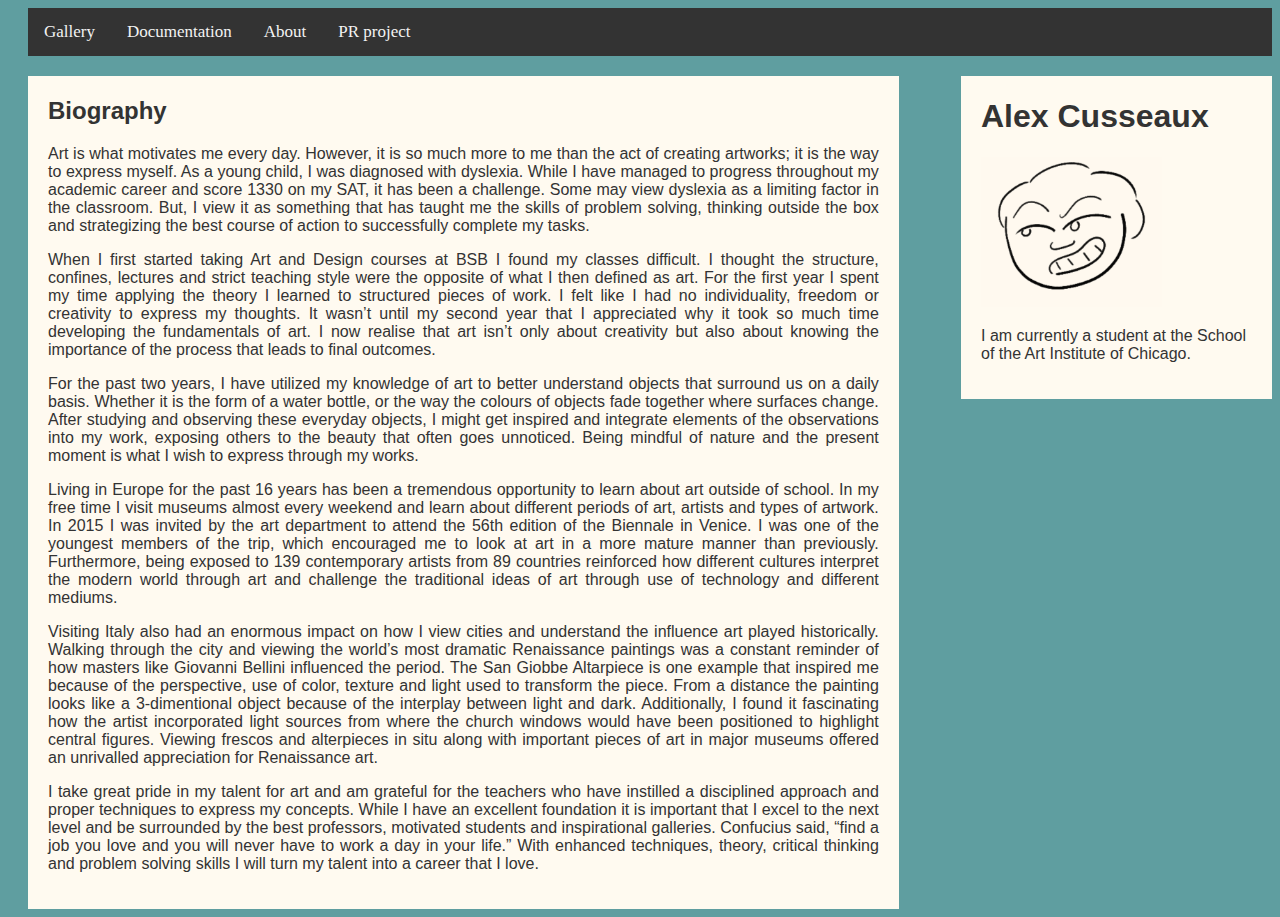
<file: index.html>
<!DOCTYPE html>
<html>
  <head>
    <!-- this meta tag tells the browser to use the unicode character set -->
    <!-- so u can use characters beyond the ones found in ur keyboard,  -->
    <!-- for ex: ñ, 悆 or ☺  -->
    <meta charset="utf-8" />
    <!-- this meta tag is a description of ur page -->
    <!-- it shows up in search results or when shared on social media -->
    <meta name="description" content="My cool website!">

    <meta name="author" content="Alex Cusseaux">
    <!-- this is so ur page looks good on mobile -->
    <meta name="viewport" content="width=device-width, initial-scale=1">
    <!-- this is for the little icon that shows up in the browser tab -->
    <!-- this assumes u have a file called "favicon.ico" -->
    <link rel="icon" type="image/x-icon"  href="images/Me.jpg">

    <!-- all above is from http://m3t4.media/notes/html-css.html -->



    <link rel="stylesheet" type="text/css" href="PropperStyleSheet.css">
    <title>My Written Portfolio</title>
  </head>

  <div class="topnav">
    <!-- <a class="active" href="#home">Home</a> -->
    <a href="gallery.html">Gallery</a>
    <a href="documentation.html">Documentation</a>
    <a href="index.html">About</a>
    <a href="PRdocumentation.html">PR project</a>
  </div>

  <body>
    <div class ="row">
      <div class ="leftcolumn">
        <div class = "card">
          <div class = "biography">
            <h2>Biography</h2>
            <p>
              Art is what motivates me every day. However, it is so much more to me than the act of creating artworks; it is the way to express myself. As a young child, I was diagnosed with dyslexia. While I have managed to progress throughout my academic career and score 1330 on my SAT, it has been a challenge. Some may view dyslexia as a limiting factor in the classroom. But, I view it as something that has taught me the skills of problem solving, thinking outside the box and strategizing the best course of action to successfully complete my tasks.
            </p>

            <p>
              When I first started taking Art and Design courses at BSB I found my classes difficult. I thought the structure, confines, lectures and strict teaching style were the opposite of what I then defined as art. For the first year I spent my time applying the theory I learned to structured pieces of work. I felt like I had no individuality, freedom or creativity to express my thoughts. It wasn’t until my second year that I appreciated why it took so much time developing the fundamentals of art. I now realise that art isn’t only about creativity but also about knowing the importance of the process that leads to final outcomes.
            </p>

            <p>
              For the past two years, I have utilized my knowledge of art to better understand objects that surround us on a daily basis. Whether it is the form of a water bottle, or the way the colours of objects fade together where surfaces change. After studying and observing these everyday objects, I might get inspired and integrate elements of the observations into my work, exposing others to the beauty that often goes unnoticed. Being mindful of nature and the present moment is what I wish to express through my works.
            </p>

            <p>
              Living in Europe for the past 16 years has been a tremendous opportunity to learn about art outside of school. In my free time I visit museums almost every weekend and learn about different periods of art, artists and types of artwork. In 2015 I was invited by the art department to attend the 56th edition of the Biennale in Venice. I was one of the youngest members of the trip, which encouraged me to look at art in a more mature manner than previously. Furthermore, being exposed to    139 contemporary artists from 89 countries reinforced how different cultures interpret the modern world through art and challenge the traditional ideas of art through use of technology and different mediums.
            </p>

            <p>
              Visiting Italy also had an enormous impact on how I view cities and understand the influence art played historically. Walking through the city and viewing the world’s most dramatic Renaissance paintings was a constant reminder of how masters like Giovanni Bellini influenced the period. The San Giobbe Altarpiece is one example that inspired me because of the perspective, use of color, texture and light used to transform the piece. From a distance the painting looks like a 3-dimentional object because of the interplay between light and dark. Additionally, I found it fascinating how the artist incorporated light sources from where the church windows would have been positioned to highlight central figures. Viewing frescos and alterpieces in situ along with important pieces of art in major museums offered an unrivalled appreciation for Renaissance art.
            </p>

            <p>
              I take great pride in my talent for art and am grateful for the teachers who have instilled a disciplined approach and proper techniques to express my concepts. While I have an excellent foundation it is important that I excel to the next level and be surrounded by the best professors, motivated students and inspirational galleries. Confucius said, “find a job you love and you will never have to work a day in your life.” With enhanced techniques, theory, critical thinking and problem solving skills I will turn my talent into a career that I love.
            </p>
          </div>
        </div>
      </div>

      <div class = "rightcolumn">
        <div class = "card">
          <div class=" biography">
            <h1>Alex Cusseaux</h1>
            <img src= "images/Me_2.jpg" style="height:150px;">
            <p> I am currently a student at the School of the Art Institute of Chicago.</p>
          </div>
        </div>
      </div>
    </div>
  </body>
</html>
</file>
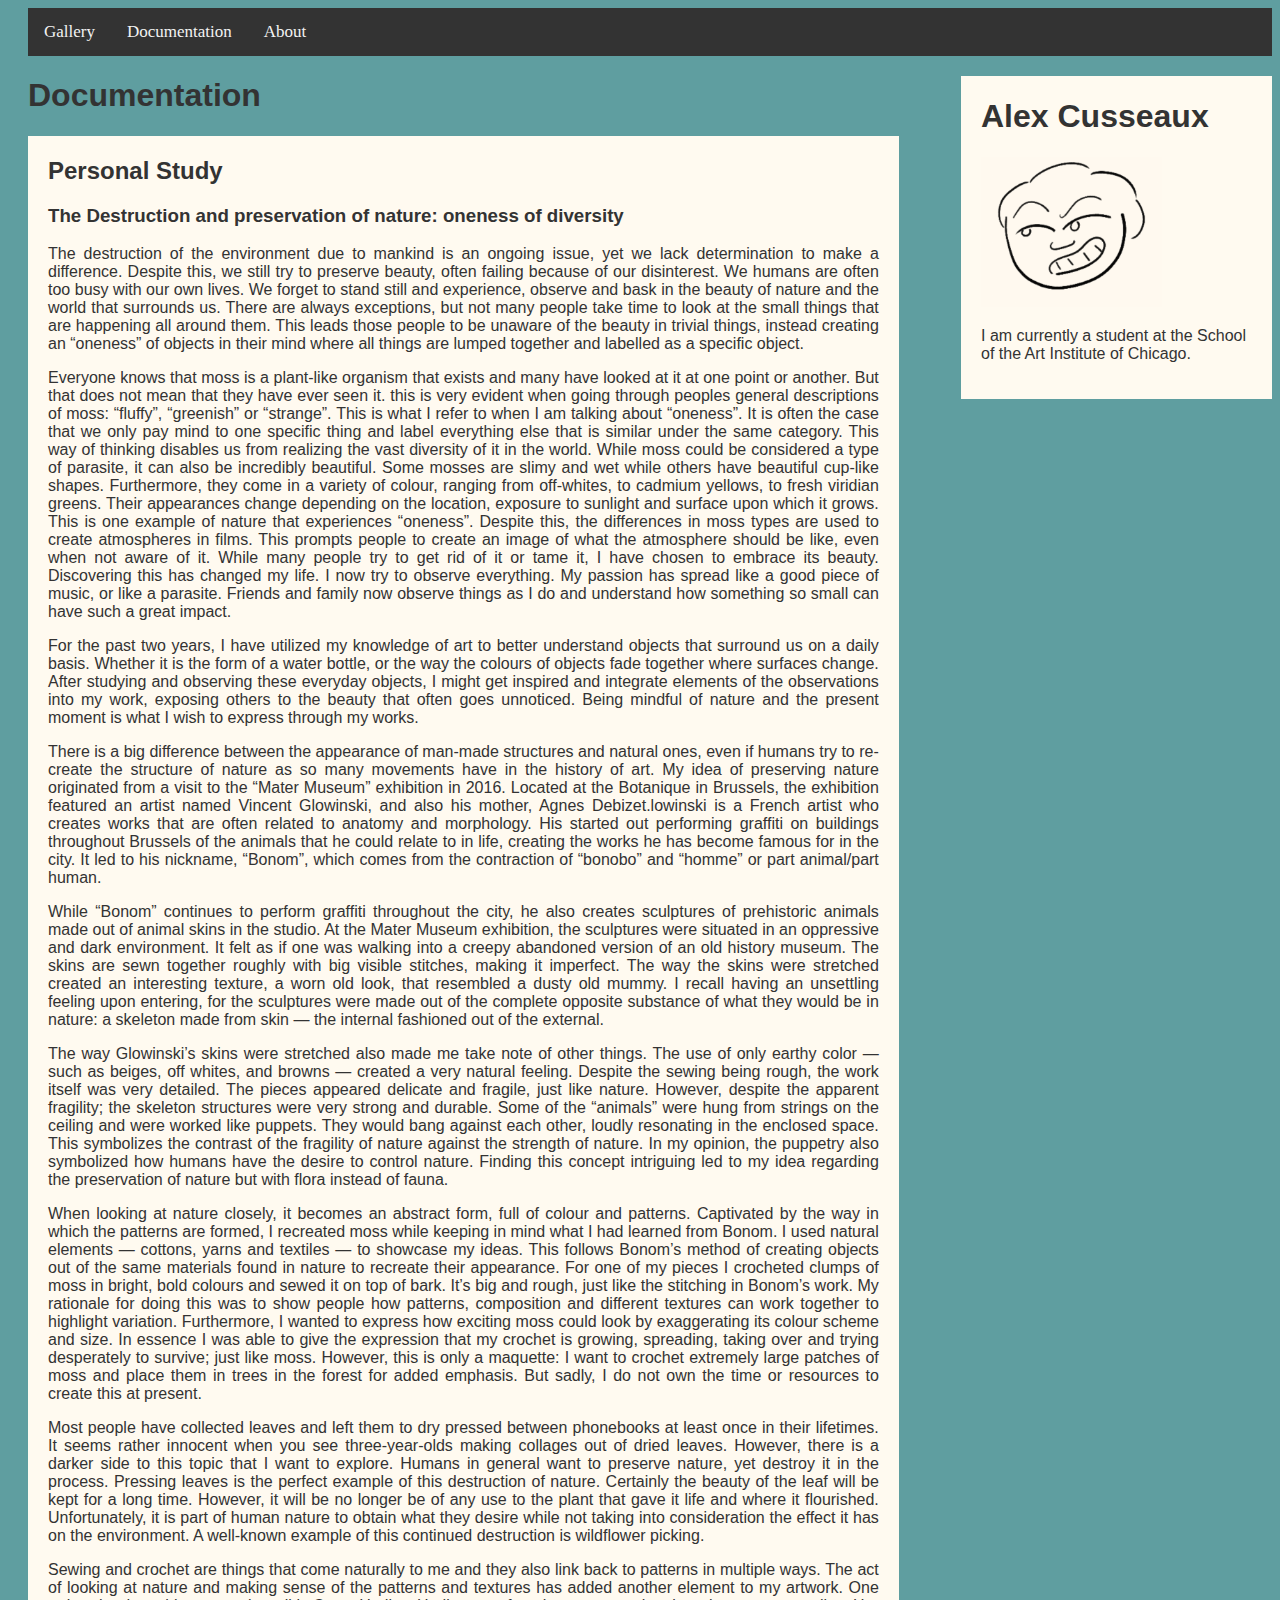
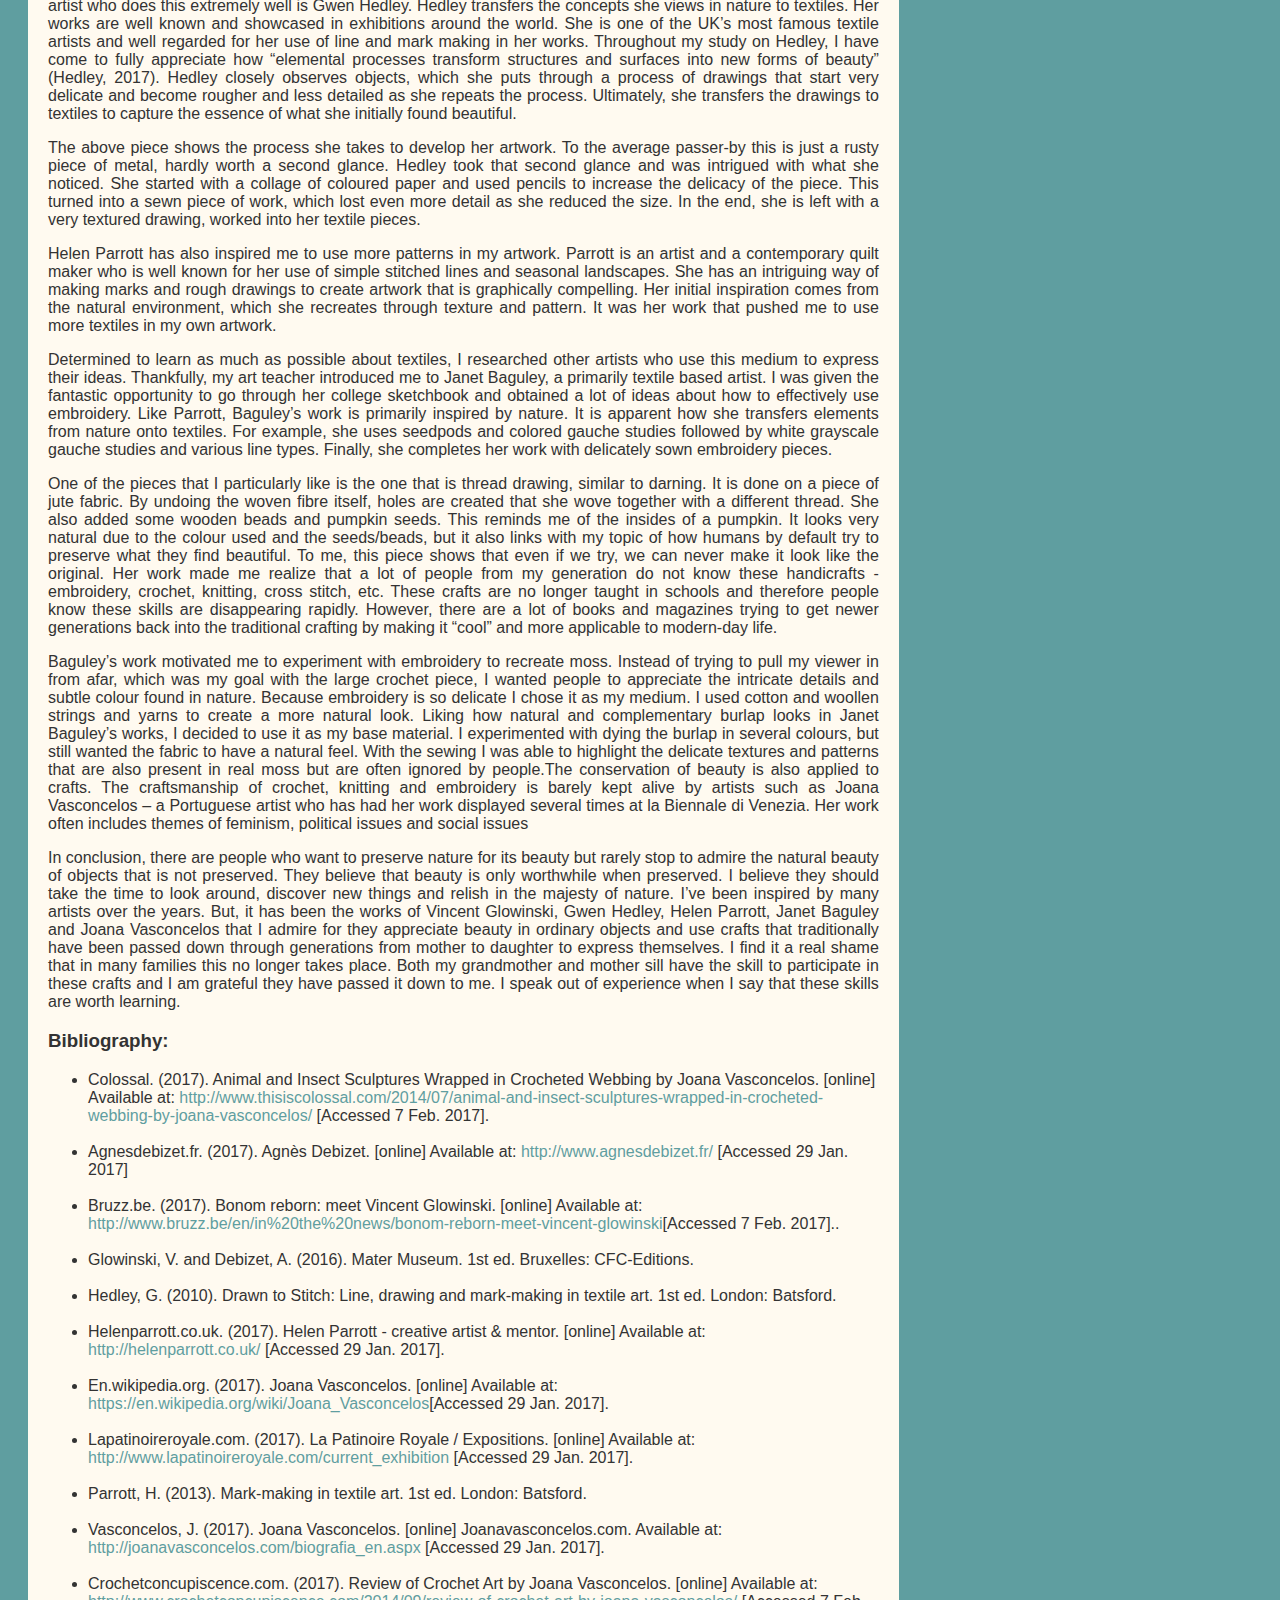
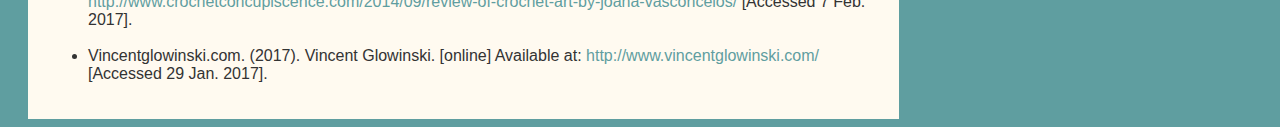
<file: documentation.html>
<!DOCTYPE html>
<html>
  <head>
    <!-- so u can use characters beyond the ones found in ur keyboard,  -->
    <!-- for ex: ñ, 悆 or ☺  -->
    <meta charset="utf-8" />
    <!-- this meta tag is a description of ur page -->
    <!-- it shows up in search results or when shared on social media -->
    <meta name="description" content="My cool website!">

    <meta name="author" content="Alex Cusseaux">
    <!-- this is so ur page looks good on mobile -->
    <meta name="viewport" content="width=device-width, initial-scale=1">
    <!-- this is for the little icon that shows up in the browser tab -->
    <!-- this assumes u have a file called "favicon.ico" -->
    <link rel="icon" type="image/x-icon"  href="images/Me.jpg">
    <!-- all above is from http://m3t4.media/notes/html-css.html -->
    <link rel="stylesheet" type="text/css" href="PropperStyleSheet.css">
    <title>My Written Portfolio</title>
  </head>

  <div class="topnav">
    <!-- <a class="active" href="#home">Home</a> -->
    <a href="gallery.html">Gallery</a>
    <a href="documentation.html">Documentation</a>
    <a href="index.html">About</a>
  </div>

  <body>
    <div class ="row">
      <div class ="leftcolumn">
      <h1>Documentation</h1>
        <div class = "card">
          <div class = "biography">
            <h2>Personal Study</h2>
            <h3>The Destruction and preservation of nature: oneness of diversity</h3>
            <p>
              The destruction of the environment due to mankind is an ongoing issue, yet we lack determination to make a difference. Despite this, we still try to preserve beauty, often failing because of our disinterest. We humans are often too busy with our own lives. We forget to stand still and experience, observe and bask in the beauty of nature and the world that surrounds us. There are always exceptions, but not many people take time to look at the small things that are happening all around them. This leads those people to be unaware of the beauty in trivial things, instead creating an “oneness” of objects in their mind where all things are lumped together and labelled as a specific object.
            </p>

            <p>
              Everyone knows that moss is a plant-like organism that exists and many have looked at it at one point or another. But that does not mean that they have ever seen it. this is very evident when going through peoples general descriptions of moss:  “fluffy”,  “greenish” or “strange”. This is what I refer to when I am talking about “oneness”. It is often the case that we only pay mind to one specific thing and label everything else that is similar under the same category. This way of thinking disables us from realizing the vast diversity of it in the world. While moss could be considered a type of parasite, it can also be incredibly beautiful. Some mosses are slimy and wet while others have beautiful cup-like shapes. Furthermore, they come in a variety of colour, ranging from off-whites, to cadmium yellows, to fresh viridian greens.  Their appearances change depending on the location, exposure to sunlight and surface upon which it grows. This is one example of nature that experiences “oneness”. Despite this, the differences in moss types are used to create atmospheres in films. This prompts people to create an image of what the atmosphere should be like, even when not aware of it. While many people try to get rid of it or tame it, I have chosen to embrace its beauty. Discovering this has changed my life. I now try to observe everything. My passion has spread like a good piece of music, or like a parasite. Friends and family now observe things as I do and understand how something so small can have such a great impact.
            </p>

            <p>
              For the past two years, I have utilized my knowledge of art to better understand objects that surround us on a daily basis. Whether it is the form of a water bottle, or the way the colours of objects fade together where surfaces change. After studying and observing these everyday objects, I might get inspired and integrate elements of the observations into my work, exposing others to the beauty that often goes unnoticed. Being mindful of nature and the present moment is what I wish to express through my works.
            </p>

            <p>
              There is a big difference between the appearance of man-made structures and natural ones, even if humans try to re-create the structure of nature as so many movements have in the history of art. My idea of preserving nature originated from a visit to the “Mater Museum” exhibition in 2016.  Located at the Botanique in Brussels, the exhibition featured an artist named Vincent Glowinski, and also his mother, Agnes Debizet.lowinski is a French artist who creates works that are often related to anatomy and morphology. His started out performing graffiti on buildings throughout Brussels of the animals that he could relate to in life, creating the works he has become famous for in the city. It led to his nickname, “Bonom”, which comes from the contraction of “bonobo” and “homme” or part animal/part human.
            </p>

            <p>
              While “Bonom” continues to perform graffiti throughout the city, he also creates sculptures of prehistoric animals made out of animal skins in the studio. At the Mater Museum exhibition, the sculptures were situated in an oppressive and dark environment. It felt as if one was walking into a creepy abandoned version of an old history museum. The skins are sewn together roughly with big visible stitches, making it imperfect. The way the skins were stretched created an interesting texture, a worn old look, that resembled a dusty old mummy. I recall having an unsettling feeling upon entering, for the sculptures were made out of the complete opposite substance of what they would be in nature: a skeleton made from skin — the internal fashioned out of the external.
            </p>

            <p>
              The way Glowinski’s skins were stretched also made me take note of other things. The use of only earthy color — such as beiges, off whites, and browns — created a very natural feeling. Despite the sewing being rough, the work itself was very detailed. The pieces appeared delicate and fragile, just like nature. However, despite the apparent fragility; the skeleton structures were very strong and durable. Some of the “animals” were hung from strings on the ceiling and were worked like puppets. They would bang against each other, loudly resonating in the enclosed space. This symbolizes the contrast of the fragility of nature against the strength of nature. In my opinion, the puppetry also symbolized how humans have the desire to control nature. Finding this concept intriguing led to my idea regarding the preservation of nature but with flora instead of fauna.
            </p>

            <p>
              When looking at nature closely, it becomes an abstract form, full of colour and patterns. Captivated by the way in which the patterns are formed, I recreated moss while keeping in mind what I had learned from Bonom. I used natural elements — cottons, yarns and textiles — to showcase my ideas. This follows Bonom’s method of creating objects out of the same materials found in nature to recreate their appearance. For one of my pieces I crocheted clumps of moss in bright, bold colours and sewed it on top of bark. It’s big and rough, just like the stitching in Bonom’s work. My rationale for doing this was to show people how patterns, composition and different textures can work together to highlight variation. Furthermore, I wanted to express how exciting moss could look by exaggerating its colour scheme and size. In essence I was able to give the expression that my crochet is growing, spreading, taking over and trying desperately to survive; just like moss. However, this is only a maquette: I want to crochet extremely large patches of moss and place them in trees in the forest for added emphasis. But sadly, I do not own the time or resources to create this at present.
            </p>

            <p>
              Most people have collected leaves and left them to dry pressed between phonebooks at least once in their lifetimes. It seems rather innocent when you see three-year-olds making collages out of dried leaves. However, there is a darker side to this topic that I want to explore. Humans in general want to preserve nature, yet destroy it in the process. Pressing leaves is the perfect example of this destruction of nature. Certainly the beauty of the leaf will be kept for a long time. However, it will be no longer be of any use to the plant that gave it life and where it flourished. Unfortunately, it is part of human nature to obtain what they desire while not taking into consideration the effect it has on the environment. A well-known example of this continued destruction is wildflower picking.
            </p>

            <p>
              Sewing and crochet are things that come naturally to me and they also link back to patterns in multiple ways. The act of looking at nature and making sense of the patterns and textures has added another element to my artwork. One artist who does this extremely well is Gwen Hedley. Hedley transfers the concepts she views in nature to textiles. Her works are well known and showcased in exhibitions around the world. She is one of the UK’s most famous textile artists and well regarded for her use of line and mark making in her works. Throughout my study on Hedley, I have come to fully appreciate how “elemental processes transform structures and surfaces into new forms of beauty” (Hedley, 2017). Hedley closely observes objects, which she puts through a process of drawings that start very delicate and become rougher and less detailed as she repeats the process. Ultimately, she transfers the drawings to textiles to capture the essence of what she initially found beautiful.
            </p>

            <p>
              The above piece shows the process she takes to develop her artwork.  To the average passer-by this is just a rusty piece of metal, hardly worth a second glance. Hedley took that second glance and was intrigued with what she noticed. She started with a collage of coloured paper and used pencils to increase the delicacy of the piece. This turned into a sewn piece of work, which lost even more detail as she reduced the size. In the end, she is left with a very textured drawing, worked into her textile pieces.
            </p>

            <p>
              Helen Parrott has also inspired me to use more patterns in my artwork. Parrott is an artist and a contemporary quilt maker who is well known for her use of simple stitched lines and seasonal landscapes. She has an intriguing way of making marks and rough drawings to create artwork that is graphically compelling. Her initial inspiration comes from the natural environment, which she recreates through texture and pattern. It was her work that pushed me to use more textiles in my own artwork.
            </p>

            <p>
              Determined to learn as much as possible about textiles, I researched other artists who use this medium to express their ideas. Thankfully, my art teacher introduced me to Janet Baguley, a primarily textile based artist. I was given the fantastic opportunity to go through her college sketchbook and obtained a lot of ideas about how to effectively use embroidery. Like Parrott, Baguley’s work is primarily inspired by nature. It is apparent how she transfers elements from nature onto textiles. For example, she uses seedpods and colored gauche studies followed by white grayscale gauche studies and various line types. Finally, she completes her work with delicately sown embroidery pieces.
            </p>

            <p>
              One of the pieces that I particularly like is the one that is thread drawing, similar to darning. It is done on a piece of jute fabric. By undoing the woven fibre itself, holes are created that she wove together with a different thread. She also added some wooden beads and pumpkin seeds.  This reminds me of the insides of a pumpkin. It looks very natural due to the colour used and the seeds/beads, but it also links with my topic of how humans by default try to preserve what they find beautiful. To me, this piece shows that even if we try, we can never make it look like the original. Her work made me realize that a lot of people from my generation do not know these handicrafts - embroidery, crochet, knitting, cross stitch, etc. These crafts are no longer taught in schools and therefore people know these skills are disappearing rapidly. However, there are a lot of books and magazines trying to get newer generations back into the traditional crafting by making it “cool” and more applicable to modern-day life.
            </p>

            <p>
              Baguley’s work motivated me to experiment with embroidery to recreate moss. Instead of trying to pull my viewer in from afar, which was my goal with the large crochet piece, I wanted people to appreciate the intricate details and subtle colour found in nature. Because embroidery is so delicate I chose it as my medium. I used cotton and woollen strings and yarns to create a more natural look. Liking how natural and complementary burlap looks in Janet Baguley’s works, I decided to use it as my base material. I experimented with dying the burlap in several colours, but still wanted the fabric to have a natural feel. With the sewing I was able to highlight the delicate textures and patterns that are also present in real moss but are often ignored by people.The conservation of beauty is also applied to crafts. The craftsmanship of crochet, knitting and embroidery is barely kept alive by artists such as Joana Vasconcelos – a Portuguese artist who has had her work displayed several times at la Biennale di Venezia. Her work often includes themes of feminism, political issues and social issues
            </p>

            <p>
              In conclusion, there are people who want to preserve nature for its beauty but rarely stop to admire the natural beauty of objects that is not preserved. They believe that beauty is only worthwhile when preserved. I believe they should take the time to look around, discover new things and relish in the majesty of nature. I’ve been inspired by many artists over the years. But, it has been the works of Vincent Glowinski, Gwen Hedley, Helen Parrott, Janet Baguley and Joana Vasconcelos that I admire for they appreciate beauty in ordinary objects and use crafts that traditionally have been passed down through generations from mother to daughter to express themselves. I find it a real shame that in many families this no longer takes place. Both my grandmother and mother sill have the skill to participate in these crafts and I am grateful they have passed it down to me. I speak out of experience when I say that these skills are worth learning.
            </p>


            <div class = "sources">
              <h3>Bibliography:</h3>
              <ul>
                <li>Colossal. (2017). Animal and Insect Sculptures Wrapped in Crocheted Webbing by Joana Vasconcelos. [online] Available at: <a href = "http://www.thisiscolossal.com/2014/07/animal-and-insect-sculptures-wrapped-in-crocheted-webbing-by-joana-vasconcelos/">http://www.thisiscolossal.com/2014/07/animal-and-insect-sculptures-wrapped-in-crocheted-webbing-by-joana-vasconcelos/</a> [Accessed 7 Feb. 2017].</li><br>

                <li>	Agnesdebizet.fr. (2017). Agnès Debizet. [online] Available at: <a href = "http://www.agnesdebizet.fr/">http://www.agnesdebizet.fr/</a> [Accessed 29 Jan. 2017]</li><br>

                <li>	Bruzz.be. (2017). Bonom reborn: meet Vincent Glowinski. [online] Available at:  <a href = "http://www.bruzz.be/en/in%20the%20news/bonom-reborn-meet-vincent-glowinski">http://www.bruzz.be/en/in%20the%20news/bonom-reborn-meet-vincent-glowinski</a>[Accessed 7 Feb. 2017]..</li><br>

                <li> Glowinski, V. and Debizet, A. (2016). Mater Museum. 1st ed. Bruxelles: CFC-Editions.</li><br>

                <li>Hedley, G. (2010). Drawn to Stitch: Line, drawing and mark-making in textile art. 1st ed. London: Batsford.</li><br>

                <li>	Helenparrott.co.uk. (2017). Helen Parrott - creative artist & mentor. [online] Available at: <a href = "http://helenparrott.co.uk/">http://helenparrott.co.uk/</a> [Accessed 29 Jan. 2017].</li><br>

                <li>	En.wikipedia.org. (2017). Joana Vasconcelos. [online]  Available at: <a href = "https://en.wikipedia.org/wiki/Joana_Vasconcelos">https://en.wikipedia.org/wiki/Joana_Vasconcelos</a>[Accessed 29 Jan. 2017].</li><br>

                <li>Lapatinoireroyale.com. (2017). La Patinoire Royale / Expositions. [online] Available at: <a href = "http://www.lapatinoireroyale.com/current_exhibition">http://www.lapatinoireroyale.com/current_exhibition</a> [Accessed 29 Jan. 2017].</li><br>

                <li>Parrott, H. (2013). Mark-making in textile art. 1st ed. London: Batsford.</li><br>

                <li>	Vasconcelos, J. (2017). Joana Vasconcelos. [online] Joanavasconcelos.com. Available at: <a href = "http://joanavasconcelos.com/biografia_en.aspx">http://joanavasconcelos.com/biografia_en.aspx</a> [Accessed 29 Jan. 2017].</li><br>

                <li>	Crochetconcupiscence.com. (2017). Review of Crochet Art by Joana Vasconcelos. [online] Available at: <a href ="http://www.crochetconcupiscence.com/2014/09/review-of-crochet-art-by-joana-vasconcelos/">http://www.crochetconcupiscence.com/2014/09/review-of-crochet-art-by-joana-vasconcelos/</a> [Accessed 7 Feb. 2017].</li><br>

                <li>Vincentglowinski.com. (2017). Vincent Glowinski. [online] Available at: <a href =
                "http://www.vincentglowinski.com/">http://www.vincentglowinski.com/ </a>[Accessed 29 Jan. 2017].</li>
              </ul>
            </div>
          </div>
        </div>
      </div>

      <div class = "rightcolumn">
        <div class = "card">
          <div class=" biography">
            <h1>Alex Cusseaux</h1>
            <img src= "images/Me_2.jpg" style="height:150px;">
            <p> I am currently a student at the School of the Art Institute of Chicago.</p>
          </div>
        </div>
      </div>
    </div>
  </body>
</html>
</file>
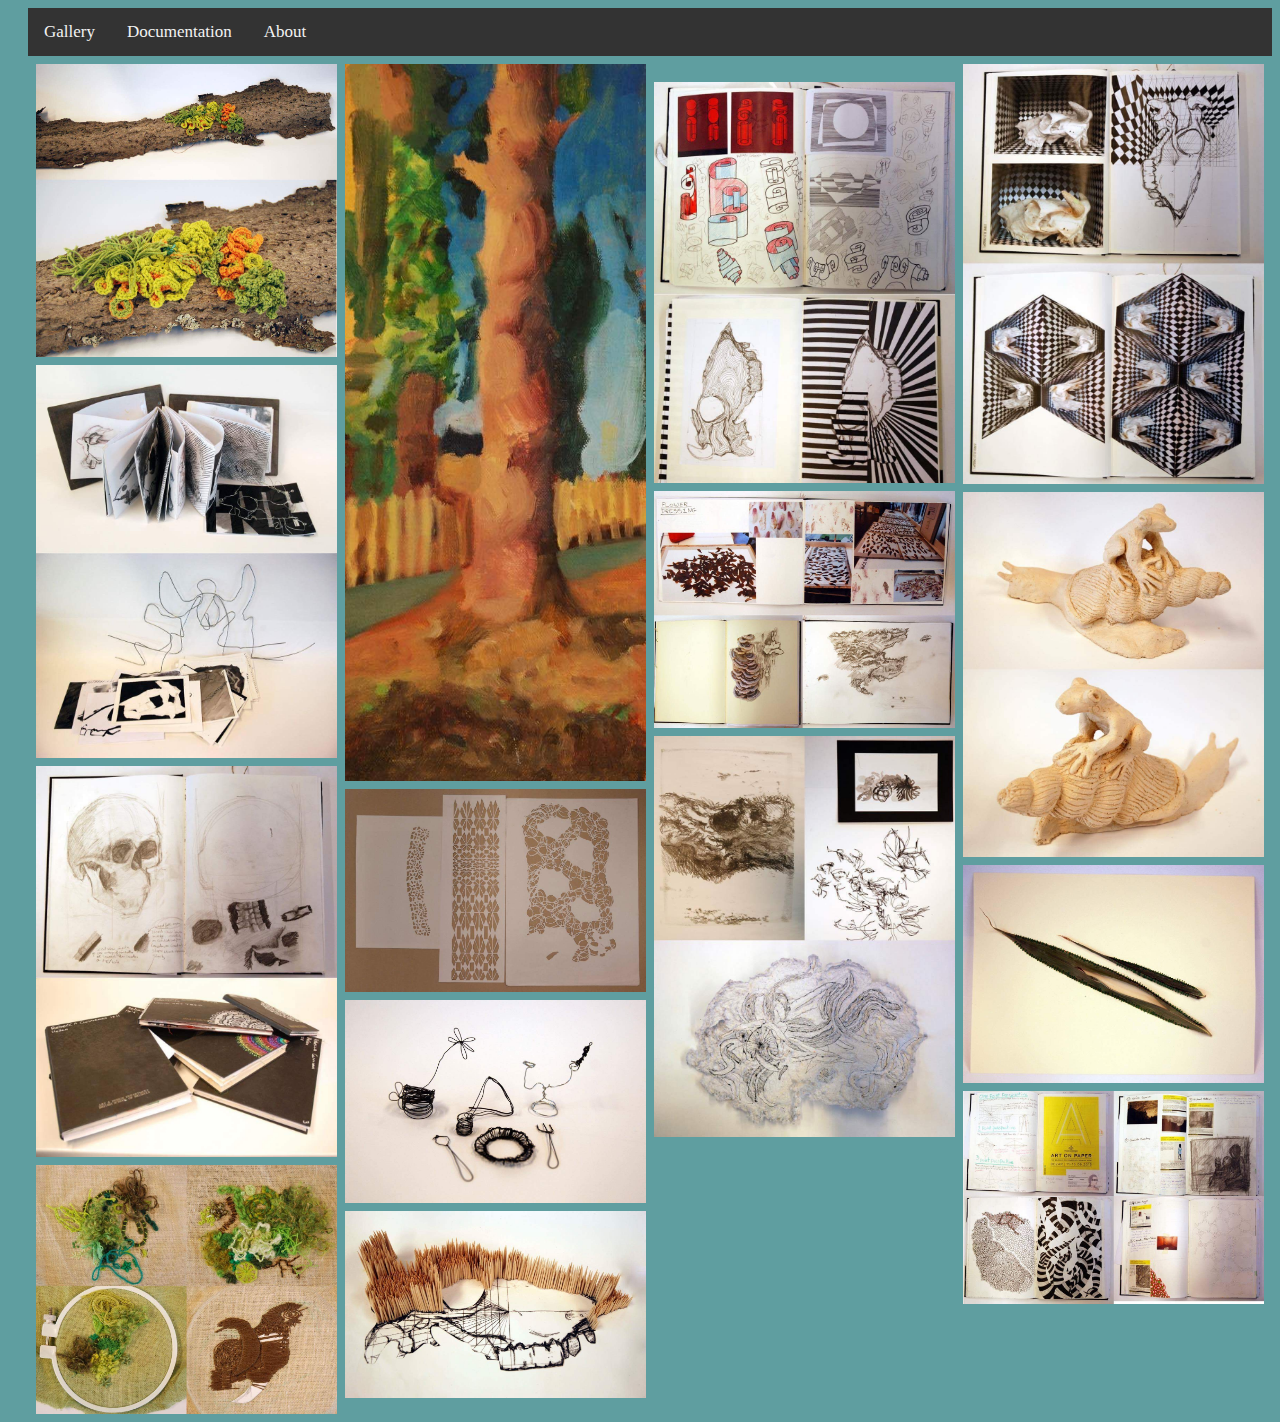
<file: gallery.html>
<!DOCTYPE html>
<html>
  <head>
    <!-- this meta tag tells the browser to use the unicode character set -->
    <!-- so u can use characters beyond the ones found in ur keyboard,  -->
    <!-- for ex: ñ, 悆 or ☺  -->
    <meta charset="utf-8" />
    <!-- this meta tag is a description of ur page -->
    <!-- it shows up in search results or when shared on social media -->
    <meta name="description" content="My cool website!">

    <meta name="author" content="Alex Cusseaux">
    <!-- this is so ur page looks good on mobile -->
    <meta name="viewport" content="width=device-width, initial-scale=1">
    <!-- this is for the little icon that shows up in the browser tab -->
    <!-- this assumes u have a file called "favicon.ico" -->
    <link rel="icon" type="image/x-icon"  href="images/Me.jpg">
    <!-- all above is from http://m3t4.media/notes/html-css.html -->
    <link rel="stylesheet" type="text/css" href="PropperStyleSheet.css">
    <title>My Written Portfolio</title>
    <meta name="viewport" content="width=device-width, initial-scale=1">
  </head>

  <body>
    <div class="topnav">
      <!-- <a class="active" href="#home">Home</a> -->
      <a href="gallery.html">Gallery</a>
      <a href="documentation.html">Documentation</a>
      <a href="index.html">About</a>
    </div>

    <div class="lines">
      <div class="column">
        <img id = " bark" src="images/bark.jpg" style="width: 100%" onclick="modal('images/bark.jpg')">
        <img src="images/skull3D.jpg" style="width: 100%" onclick="modal('images/skull3D.jpg')">
        <img src="images/pile.jpg" style="width: 100%"onclick="modal('images/pile.jpg')">
        <img src="images/moss.jpg" style="width: 100%"onclick="modal('images/moss.jpg')">
      </div>

      <div class="column">
        <img id = "oilpaint" src="images/oilpaint.jpg" style="width: 100%" onclick="modal('images/oilpaint.jpg')">
        <img src="images/cut.jpg" style="width: 100%" onclick="modal('images/cut.jpg')">
        <img src="images/wire.jpg" style="width: 100%" onclick="modal('images/wire.jpg')">
        <img src="images/spike.jpg" style="width: 100%" onclick="modal('images/spike.jpg')">
      </div>

      <div class="column">
        <img id = "bookmoss" rc="images/bookmoss.jpg" style="width: 100%" onclick="modal('images/bookmoss.jpg')">
        <img src="images/skullSketch.jpg" style="width: 100%" onclick="modal('images/skullSketch.jpg')">
        <img src="images/dry.jpg" style="width: 100%" onclick="modal('images/dry.jpg')">
        <img src="images/fast.jpg" style="width: 100%" onclick="modal('images/fast.jpg')">
      </div>

      <div class="column">
        <img src="images/skullBook.jpg" style="width: 100%" onclick="modal('images/skullbook.jpg')">
        <img src="images/frog.jpg" style="width: 100%" onclick="modal('images/frog.jpg')">
        <img src="images/rip.jpg" style="width: 100%" onclick="modal('images/rip.jpg')">
        <img src="images/book.jpg" style="width: 100%" onclick="modal('images/book.jpg')">
      </div>
    </div>

    <!-- The Modal -->
    <div id="myModal" class="modal">
      <span class="close">&times;</span>
      <img class="modal-content" id="modalImg">
      <div id="caption"></div>
    </div>

    <script>
      function modal(mysrc){
        var modal = document.getElementById('myModal');
        var modalImg = document.getElementById('modalImg');
        modal.style.display = "block";
        modalImg.src = mysrc;
      }

      // Get the <span> element that closes the modal
      var span = document.getElementsByClassName("close")[0];

      // When the user clicks on <span> (x), close the modal
      span.onclick = function() {
        var modal = document.getElementById('myModal');
        modal.style.display = "none";
      }
    </script>
  </body>
</html>
</file>
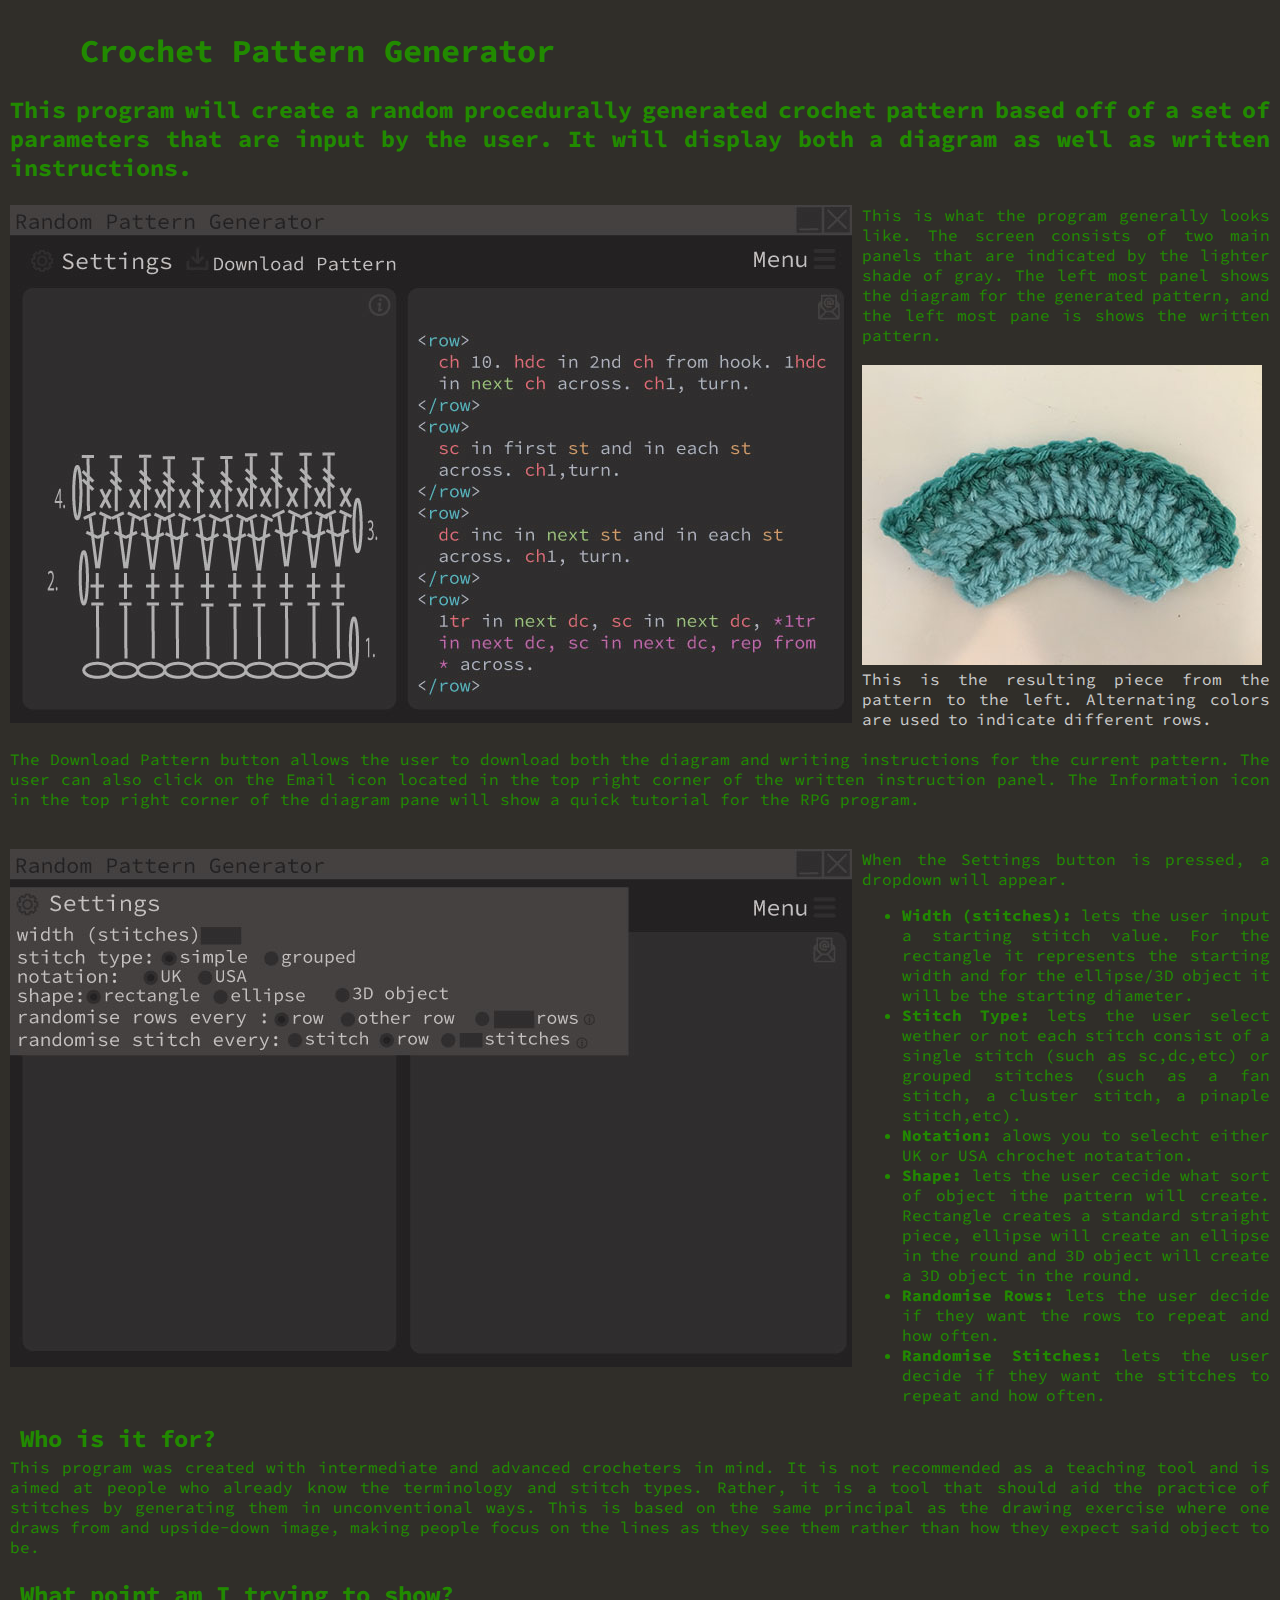
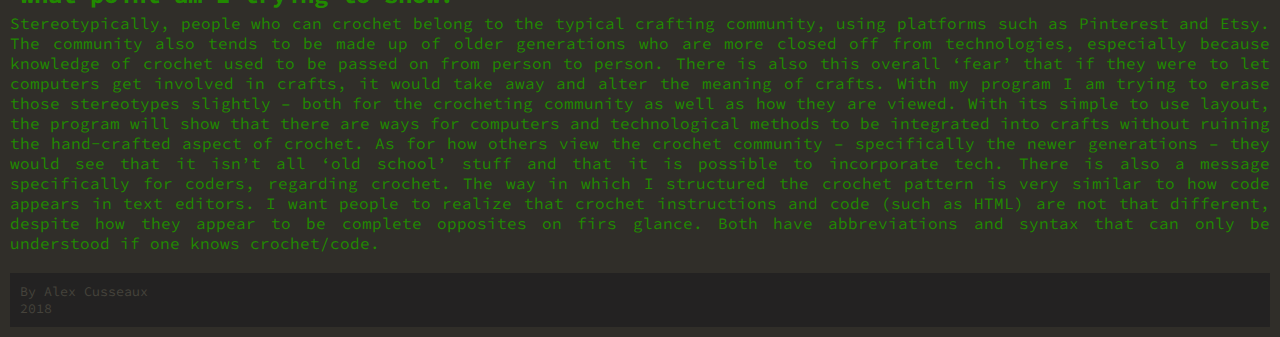
<file: PRdocumentation.html>
<!DOCTYPE html>
<html>
<head>
  <meta charset="utf-8">
  <title>Crochet Pattern Generator</title>
  <meta name="viewport" content="width=device-width, initial-scale=1">
  <link rel="stylesheet" type="text/css" href="styleSheet.css">
  <link href="https://fonts.googleapis.com/css?family=Saira|Source+Code+Pro" rel="stylesheet">
</head>
<body>
  <script src ='js/p5.min.js'></script>
  <!-- <div class="topnav">
  <a href="#">Link</a>
  <a href="#">Link</a>
  <a href="#">Link</a>
</div> -->

<div class="content">
  <h1>Crochet Pattern Generator</h1>
  <div>
    <div class="intro">
      <h3>
        This program will create a random procedurally generated crochet pattern based off of a set of parameters that are input by the user. It will display both a diagram as well as written instructions.
      </h3>
    </div>
  </div>

  <div class= "container">
    <div>
      <img src="images/PatternFull1.jpg" alt="Settings" class="image">
    </div>

    <div class="description">
      <p>
        This is what the program generally looks like. The screen consists of two main panels that are indicated by the lighter shade of gray. The left most panel shows the diagram for the generated pattern, and the left most pane is shows the written pattern.
      </p>
      <br>
        <div>
          <img src="images/piece.jpg" alt="Settings" class="image">
          <div class="comment">
            <p>
              This is the resulting piece from the pattern to the left. Alternating colors are used to indicate different rows.
            </p>
          </div>
        </div>
      </div>
    </div>

    <br>
    <p>
      The Download Pattern button allows the user to download both the diagram and writing instructions for the current pattern. The user can also click on the Email icon located in the top right corner of the written instruction panel. The Information icon in the top right corner of the diagram pane will show a quick tutorial for the RPG program.
    </p>
    <br>
    <br>

    <div class= "container">
      <div>
        <img src="images/settings.jpg" alt="Settings" class="image">
      </div>

      <div>
        <div class="description">
          <p>
            When the Settings button is pressed, a dropdown will appear.
          </p>

          <ul>
            <li>
              <span class="important">Width (stitches):</span> lets the user input a starting stitch value. For the rectangle it represents the starting width and for the ellipse/3D object it will be the starting diameter.
            </li>

            <li>
              <span class="important">Stitch Type:</span> lets the user select wether or not each stitch consist of a single stitch (such as sc,dc,etc) or grouped stitches (such as a fan stitch, a cluster stitch, a pinaple stitch,etc).
            </li>

            <li>
              <span class="important">Notation:</span> alows you to selecht either UK or USA chrochet notatation.
            </li>

            <li>
              <span class="important">Shape:</span> lets the user cecide what sort of object ithe pattern will create. Rectangle creates a standard straight piece, ellipse will create an ellipse in the round and 3D object will create a 3D object in the round.
            </li>

            <li>
              <span class="important">Randomise Rows:</span> lets the user decide if they want the rows to repeat and how often.
            </li>

            <li>
              <span class="important">Randomise Stitches:</span> lets the user decide if they want the stitches to repeat and how often.
            </li>
          </ul>
        </div>
      </div>
    </div>

    <div>
      <h2>Who is it for?</h2>
      <div class="paragraphs">
        <p>
          This program was created with intermediate and advanced crocheters in mind. It is not recommended as a teaching tool and is aimed at people who already know the terminology and stitch types. Rather, it is a tool that should aid the practice of stitches by generating them in unconventional ways. This is based on the same principal as the drawing exercise where one draws from and upside-down image, making people focus on the lines as they see them rather than how they expect said object to be.
        </p>
        <br>

        <div>
          <h2>
            What point am I trying to show?
          </h2>
          <div class="paragraphs">
            <p>
              Stereotypically, people who can crochet belong to the typical crafting community, using platforms such as Pinterest and Etsy. The community also tends to be made up of older generations who are more closed off from technologies, especially because knowledge of crochet used to be passed on from person to person. There is also this overall ‘fear’ that if they were to let computers get involved in crafts, it would take away and alter the meaning of crafts. With my program I am trying to erase those stereotypes slightly – both for the crocheting community as well as how they are viewed. With its simple to use layout, the program will show that there are ways for computers and technological methods to be integrated into crafts without ruining the hand-crafted aspect of crochet. As for how others view the crochet community – specifically the newer generations – they would see that it isn’t all ‘old school’ stuff and that it is possible to incorporate tech. There is also a message specifically for coders, regarding crochet. The way in which I structured the crochet pattern is very similar to how code appears in text editors. I want people to realize that crochet instructions and code (such as HTML) are not that different, despite how they appear to be complete opposites on firs glance. Both have abbreviations and syntax that can only be understood if one knows crochet/code.
            </p>
            <br>
          </div>

      <div class="footer">
        <p>
          By Alex Cusseaux
        </p>
        <p>
          2018
        </p>
        <!-- Freshmen spring semester 2018 , for m3t4.media Research class, taught by Nick Brizz -->
      </div>

  </body>
</html>
</file>
<file: PropperStyleSheet.css>
* {
    box-sizing: border-box;
}

h2 {
  font-family: arial;
  color: #333;
}

h1{
  font-family: arial;
  color: #333;
}

a {
  text-decoration: none;
  color: CadetBlue;
}


body{
  background-color: CadetBlue;
  padding-left: 20px;


}

div.biography{
  font-family: arial;
  color: #333 ;
}

div.sources{
  text-align: left;
}



/* Create two unequal columns that floats next to each other */
/* Left column */
div.leftcolumn {
    float: left;
    width: 70%;
    text-align: justify;
}

/* Right column */
div.rightcolumn {
    float: right;
    width: 25%;

}
/* Add a card effect for articles */
div.card {
     background-color: floralwhite;
     padding: 20px;
     padding-top: 1px;
     margin-top: 20px;
}

/* Clear floats after the columns */
div.row:after {
    content: "";
    display: table;
    clear: both;
}




/* Add a black background color to the top navigation */
div.topnav {
    background-color: #333;
    overflow: hidden;
}

/* Style the links inside the navigation bar */
div.topnav a {
  float: left;
    color: #f2f2f2;
    text-align: center;
    padding: 14px 16px;
    text-decoration: none;
    font-size: 17px;
}

/* Change the color of links on hover */
div.topnav a:hover {
    background-color: #404040;
    color: white;
}

/* Add a color to the active/current link */
div.topnav a.active {
    background-color: #4CAF50;
    color: white;
}

/* Responsive layout - when the screen is less than 800px wide, make the two columns stack on top of each other instead of next to each other */
@media (max-width: 800px) {
    .leftcolumn, .rightcolumn {
        width: 100%;
        padding: 0;
    }
}

/* Responsive layout - when the screen is less than 400px wide, make the navigation links stack on top of each other instead of next to each other */
@media (max-width: 400px) {
    .topnav a {
        float: none;
        width:100%;
    }
}


/* Fake image */
.fakeimg {
    background-color: #aaa;
    width: 100%;
    padding: 20px;

}











 div.lines {
  display: flex;
  flex-wrap: wrap;
  padding: 0 4px;
}

/* Create four equal columns that sits next to each other */
.column {
  flex: 25%;
  max-width: 25%;
  padding: 0 4px;
}

.column img {
  margin-top: 8px;
  vertical-align: middle;
}

/* Responsive layout - makes a two column-layout instead of four columns */
@media (max-width: 800px) {
  .column {
    flex: 50%;
    max-width: 50%;
  }
}

/* Responsive layout - makes the two columns stack on top of each other instead of next to each other */
@media (max-width: 600px) {
  .column {
    flex: 100%;
    max-width: 100%;
  }
}






/* Add Animation */
.modal-content, #caption {
    -webkit-animation-name: zoom;
    -webkit-animation-duration: 0.6s;
    animation-name: zoom;
    animation-duration: 0.6s;
}

@-webkit-keyframes zoom {
    from {-webkit-transform:scale(0)}
    to {-webkit-transform:scale(1)}
}

@keyframes zoom {
    from {transform:scale(0)}
    to {transform:scale(1)}
}

/* The Close Button */
.close {
    position: absolute;
    top: 15px;
    right: 35px;
    color: #f1f1f1;
    font-size: 40px;
    font-weight: bold;
    transition: 0.3s;
}

.close:hover,
.close:focus {
    color: #bbb;
    text-decoration: none;
    cursor: pointer;
}

/* 100% Image Width on Smaller Screens */
@media only screen and (max-width: 700px){
    .modal-content {
        width: 100%;
    }
}


/* The Modal (background) */
.modal {
    display: none; /* Hidden by default */
    position: fixed; /* Stay in place */
    z-index: 1; /* Sit on top */
    padding-top: 100px; /* Location of the box */
    left: 0;
    top: 0;
    width: 100%; /* Full width */
    height: 100%; /* Full height */
    overflow: auto; /* Enable scroll if needed */
    background-color: rgb(0,0,0); /* Fallback color */
    background-color: rgba(0,0,0,0.9); /* Black w/ opacity */
}
</file>
<file: styleSheet.css>
/*font-family: 'Source Code Pro', monospace;
font-family: 'Saira', sans-serif;*/

<style>
* {
    box-sizing: border-box;
    font-family: Arial, Helvetica, sans-serif;
}

body {
  margin: 0;
  font-family: Arial, Helvetica, sans-serif;
}

image{
  float: left;
  margin-right:15px;
}

/* Style the top navigation bar */
.topnav {
    overflow: hidden;
    background-color: #333;
}

/* Style the topnav links */
.topnav a {
    float: left;
    display: block;
    color: #f2f2f2;
    text-align: center;
    padding: 14px 16px;
    text-decoration: none;
}

/* Change color on hover */
.topnav a:hover {
    background-color: #ddd;
    color: black;
}

.container{
  display: flex;
  flex-direction: row;

}

.comment{
  color: #cccccc;
}


.content {
    background-color: #302E29;
    padding: 10px;
    color: #218A00;
    /*font-family: "Lucida Console", Monaco, monospace;*/
    font-family: 'Source Code Pro', monospace;

}

/* Style the footer */
.footer {
    background-color: #232222;
    padding: 10px;
    color: #45423b;
    font-size:10pt;
}

.intro{
  font-size:15pt;
  word-spacing: -5px;
  text-align: justify;


}

.description{
  margin: 0;
  padding-left: 10px;
  text-align: left;
  font-size:12pt;
  text-align: justify;
  word-spacing: -2px;
  /*white-space:pre-line;*/

}

.important{
  /*color: #c1c1c1;*/
  font-weight: bolder;
  margin: 0;

  text-align: left;
  font-size:12pt;
  text-align: justify;
  word-spacing: -2px;
  /*text-decoration: underline;*/
}


p{
  margin: 0;
  padding-left: 0px;
  text-align: justify;

}

h2{
  margin: 0;
  padding-left: 10px;
  line-height: 1.5;
}

h1{

  padding-left: 70px;

}

br {
   line-height: 0%;
}

h6{

  font-size:12pt;
  margin: 0;
  padding-left: 0px;
  text-align: justify;


}


ul{
  /*list-style-type: none;*/
}
</style>
</file>
